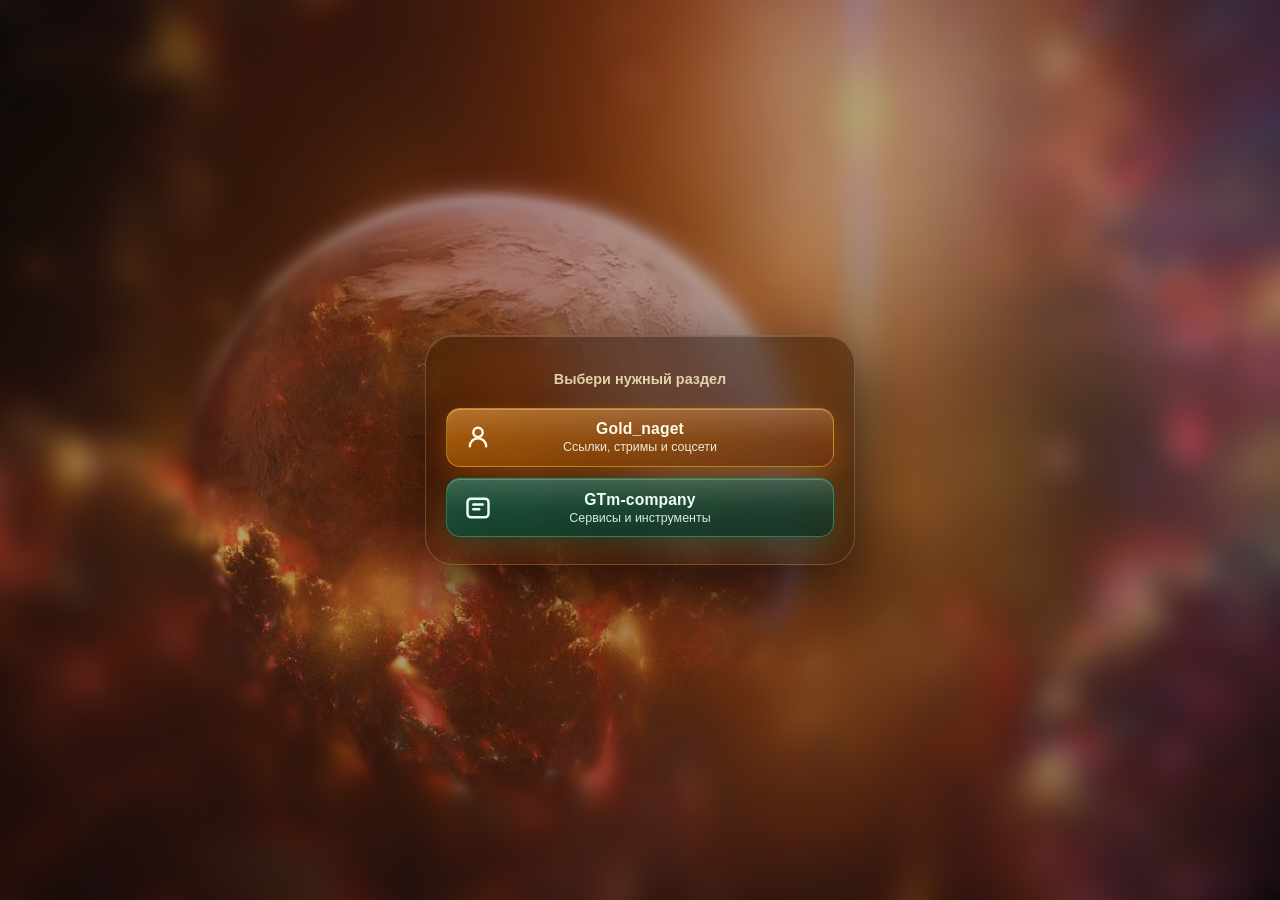
<file: index.html>
<!DOCTYPE html>
<html lang="ru">
<head>
    <meta charset="UTF-8">
    <meta name="viewport" content="width=device-width, initial-scale=1.0, maximum-scale=5.0">
    <title>GN-GTm links</title>
    <link rel="canonical" href="https://gtm-company.github.io/">
    <meta name="theme-color" content="#0B0706">
    <meta name="color-scheme" content="dark">
    <link rel="icon" href="data:image/svg+xml,<svg xmlns='http://www.w3.org/2000/svg' viewBox='0 0 100 100'><rect width='100' height='100' rx='22' fill='%231C120C'/><text x='50%' y='66%' font-size='56' font-weight='bold' fill='%23FDE68A' text-anchor='middle'>G</text></svg>">
    <link rel="stylesheet" href="/style.css">
</head>
<body>

    <main class="bio-card">
        <header class="hub-header">
            <h1 class="hub-subtitle">Выбери нужный раздел</h1>
        </header>

        <section class="link-section">
            <a href="#" data-link-key="gall" class="tapy-btn btn-amber">
                <span class="tapy-btn-icon" aria-hidden="true">
                    <svg viewBox="0 0 24 24" fill="none" stroke="currentColor" stroke-width="2.1" stroke-linecap="round" stroke-linejoin="round">
                        <circle cx="12" cy="8" r="4"/>
                        <path d="M5 20a7 7 0 0 1 14 0"/>
                    </svg>
                </span>
                <span class="tapy-btn-text">
                    <span class="tapy-btn-title">Gold_naget</span>
                    <span class="tapy-btn-sub">Ссылки, стримы и соцсети</span>
                </span>
            </a>

            <a href="#" data-link-key="coall" class="tapy-btn btn-darkgreen">
                <span class="tapy-btn-icon" aria-hidden="true">
                    <svg viewBox="0 0 24 24" fill="none" stroke="currentColor" stroke-width="2.1" stroke-linecap="round" stroke-linejoin="round">
                        <rect x="3" y="4" width="18" height="16" rx="3"/>
                        <path d="M8 9h8"/>
                        <path d="M8 13h5"/>
                    </svg>
                </span>
                <span class="tapy-btn-text">
                    <span class="tapy-btn-title">GTm-company</span>
                    <span class="tapy-btn-sub">Сервисы и инструменты</span>
                </span>
            </a>
        </section>
    </main>

    <script src="/links.js"></script>
</body>
</html>
</file>
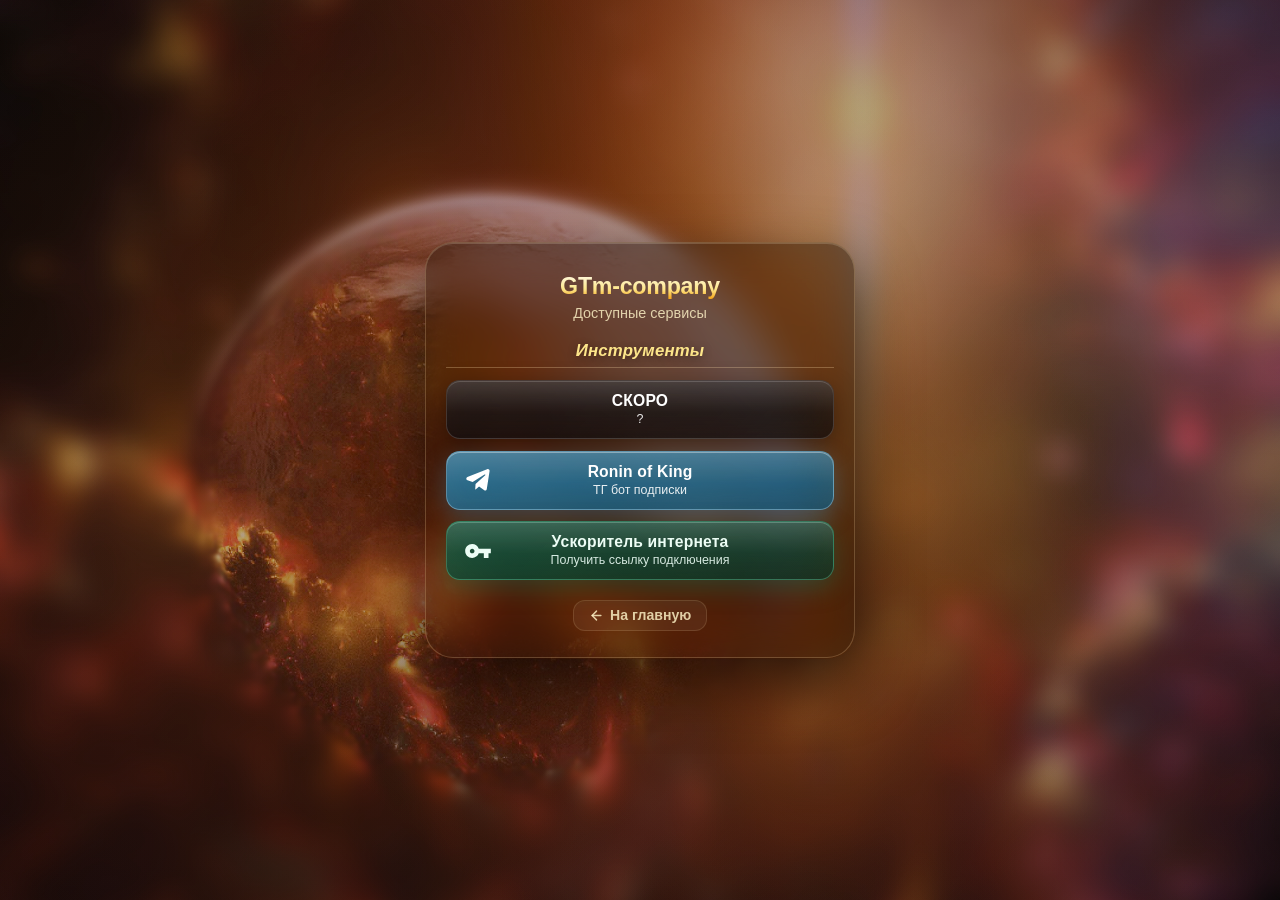
<file: Coall/index.html>
<!DOCTYPE html>
<html lang="ru">
<head>
    <meta charset="UTF-8">
    <meta name="viewport" content="width=device-width, initial-scale=1.0, maximum-scale=5.0">
    <title>GTm-company - Сервисы</title>
    <link rel="canonical" href="https://gtm-company.github.io/Coall">
    <meta name="theme-color" content="#0B0706">
    <meta name="color-scheme" content="dark">
    <link rel="icon" href="data:image/svg+xml,<svg xmlns='http://www.w3.org/2000/svg' viewBox='0 0 100 100'><rect width='100' height='100' rx='22' fill='%231C120C'/><text x='50%' y='66%' font-size='56' font-weight='bold' fill='%23FDE68A' text-anchor='middle'>G</text></svg>">
    <link rel="stylesheet" href="/style.css">
</head>
<body>

    <main class="bio-card">
        <header class="hub-header">
            <h1 class="hub-title">GTm-company</h1>
            <p class="hub-subtitle">Доступные сервисы</p>
        </header>

        <section class="link-section">
            <h2 class="section-heading">Инструменты</h2>

            <a href="#" data-link-key="soon" class="tapy-btn btn-dark">
                <span class="tapy-btn-text">
                    <span class="tapy-btn-title">СКОРО</span>
                    <span class="tapy-btn-sub">?</span>
                </span>
            </a>

            <a href="#" data-link-key="tgBot" class="tapy-btn btn-tgBot">
                <span class="tapy-btn-icon" aria-hidden="true">
                    <svg viewBox="0 0 24 24" fill="#FFFFFF">
                        <path d="M21.9 4.6c.3-1.3-.9-2.3-2.1-1.8L2.9 9.5c-1.3.5-1.2 2.4.1 2.8l4.4 1.4 10.2-6.4c.5-.3 1 .3.6.7l-8.3 7.5-.3 4.6c.5 0 .8-.2 1.1-.5l2.2-2.1 4.5 3.3c.8.5 1.9.1 2.1-.9l2.4-15.3z"/>
                    </svg>
                </span>
                <span class="tapy-btn-text">
                    <span class="tapy-btn-title">Ronin of King</span>
                    <span class="tapy-btn-sub">ТГ бот подписки</span>
            </a>
            
            <a href="#" data-link-key="coall_net" class="tapy-btn btn-darkgreen">
                <span class="tapy-btn-icon" aria-hidden="true">
                    <svg viewBox="0 0 24 24" fill="currentColor">
                        <path fill-rule="evenodd" clip-rule="evenodd" d="M12.65 10C11.83 7.67 9.61 6 7 6c-3.31 0-6 2.69-6 6s2.69 6 6 6c2.61 0 4.83-1.67 5.65-4H17v4h4v-4h2v-4H12.65zM7 14c-1.1 0-2-.9-2-2s.9-2 2-2 2 .9 2 2-.9 2-2 2z"/>
                    </svg>
                </span>
                <span class="tapy-btn-text">
                    <span class="tapy-btn-title">Ускоритель интернета</span>
                    <span class="tapy-btn-sub">Получить ссылку подключения</span>
                </span>
            </a>
        </section>

        <a href="#" data-link-key="home" class="nav-back">
            <svg width="15" height="15" viewBox="0 0 24 24" fill="none" stroke="currentColor" stroke-width="2.3" stroke-linecap="round" stroke-linejoin="round" aria-hidden="true">
                <path d="M19 12H5"/>
                <path d="M12 19l-7-7 7-7"/>
            </svg>
            <span>На главную</span>
        </a>
    </main>

    <script src="/links.js"></script>
</body>
</html>
</file>
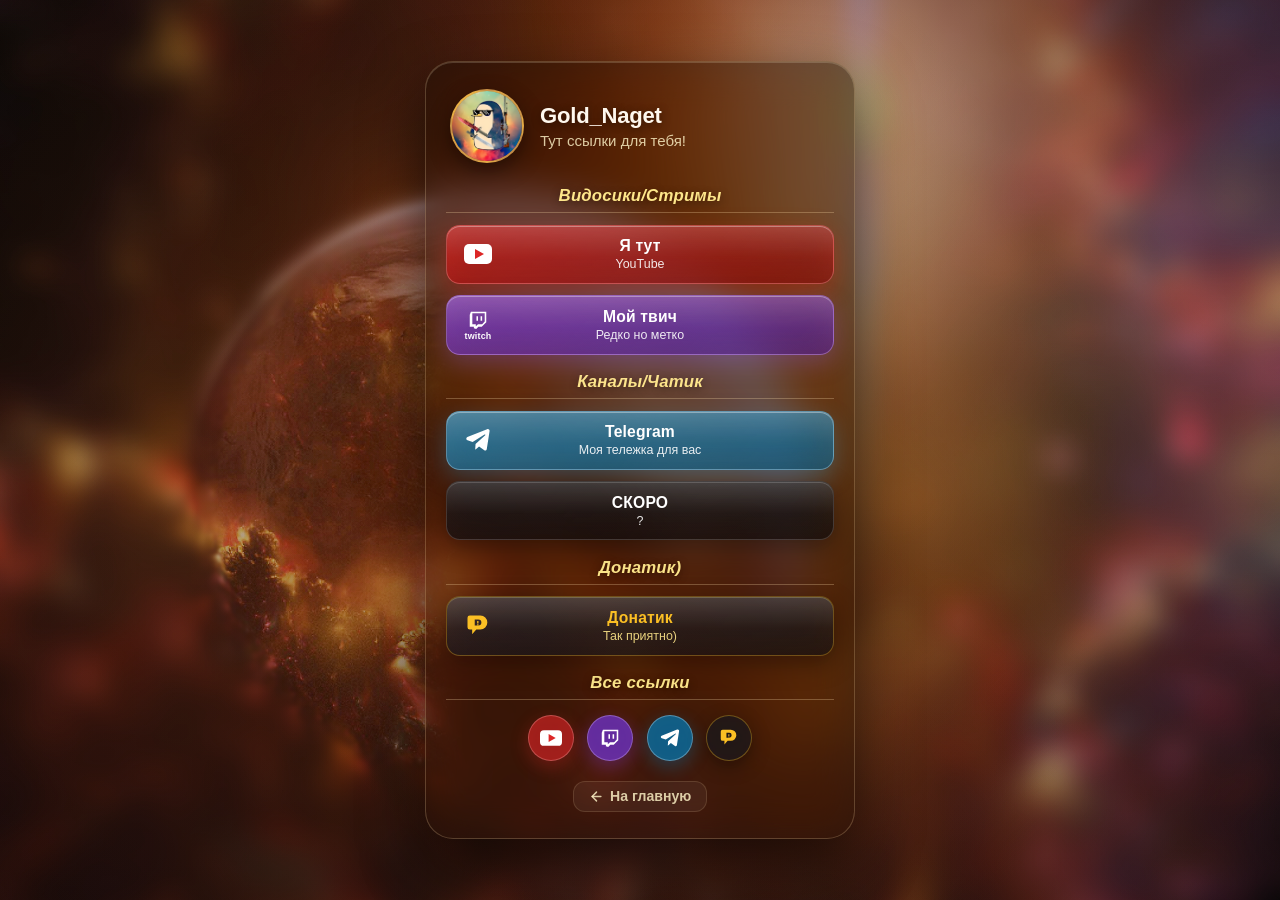
<file: Gall/index.html>
<!DOCTYPE html>
<html lang="ru">
<head>
    <meta charset="UTF-8">
    <meta name="viewport" content="width=device-width, initial-scale=1.0, maximum-scale=5.0">
    <title>Gold_Naget - Тут ссылки для тебя!</title>
    <link rel="canonical" href="https://gtm-company.github.io/Gall">
    <meta name="theme-color" content="#0B0706">
    <meta name="color-scheme" content="dark">
    <link rel="icon" href="data:image/svg+xml,<svg xmlns='http://www.w3.org/2000/svg' viewBox='0 0 100 100'><rect width='100' height='100' rx='22' fill='%231C120C'/><text x='50%' y='66%' font-size='56' font-weight='bold' fill='%23FDE68A' text-anchor='middle'>G</text></svg>">
    <link rel="stylesheet" href="/style.css">
</head>
<body>

    <main class="bio-card">
        <header class="profile-header">
            <div class="avatar-wrap">
                <img src="/avatar.jpg" alt="Gold_Naget" onerror="this.style.display='none'; this.nextElementSibling.style.display='block';">
                <span class="avatar-fallback" style="display: none;">G</span>
            </div>
            <div class="profile-info">
                <h1 class="profile-name">Gold_Naget</h1>
                <p class="profile-bio">Тут ссылки для тебя!</p>
            </div>
        </header>

        <section class="link-section">
            <h2 class="section-heading">Видосики/Стримы</h2>

            <a href="#" data-link-key="youtube" class="tapy-btn btn-youtube">
                <span class="tapy-btn-icon" aria-hidden="true">
                    <svg viewBox="0 0 28 20">
                        <rect width="28" height="20" rx="5" fill="#FFFFFF"/>
                        <polygon points="11,5 20,10 11,15" fill="#DC2626"/>
                    </svg>
                </span>
                <span class="tapy-btn-text">
                    <span class="tapy-btn-title">Я тут</span>
                    <span class="tapy-btn-sub">YouTube</span>
                </span>
            </a>

            <a href="#" data-link-key="twitch" class="tapy-btn btn-twitch">
                <span class="tapy-btn-icon" aria-hidden="true">
                    <svg viewBox="0 0 24 24" fill="#FFFFFF" style="width: 22px; height: 22px;">
                        <path d="M4.265 3 3 6.236v13.223h4.502V21l2.531.85 2.392-2.391h3.658l4.923-4.924V3H4.265zm15.052 10.691-2.813 2.814h-4.502l-2.391 2.391v-2.391H5.813V4.688h13.504v9.003zm-2.812-5.767v4.923h-1.688V7.924h1.688zm-4.502 0v4.923h-1.688V7.924h1.688z"/>
                    </svg>
                    <span class="icon-caption">twitch</span>
                </span>
                <span class="tapy-btn-text">
                    <span class="tapy-btn-title">Мой твич</span>
                    <span class="tapy-btn-sub">Редко но метко</span>
                </span>
            </a>
        </section>

        <section class="link-section">
            <h2 class="section-heading">Каналы/Чатик</h2>

            <a href="#" data-link-key="telegram" class="tapy-btn btn-telegram">
                <span class="tapy-btn-icon" aria-hidden="true">
                    <svg viewBox="0 0 24 24" fill="#FFFFFF">
                        <path d="M21.9 4.6c.3-1.3-.9-2.3-2.1-1.8L2.9 9.5c-1.3.5-1.2 2.4.1 2.8l4.4 1.4 10.2-6.4c.5-.3 1 .3.6.7l-8.3 7.5-.3 4.6c.5 0 .8-.2 1.1-.5l2.2-2.1 4.5 3.3c.8.5 1.9.1 2.1-.9l2.4-15.3z"/>
                    </svg>
                </span>
                <span class="tapy-btn-text">
                    <span class="tapy-btn-title">Telegram</span>
                    <span class="tapy-btn-sub">Моя тележка для вас</span>
                </span>
            </a>

            <a href="#" data-link-key="soon" class="tapy-btn btn-dark">
                <span class="tapy-btn-text">
                    <span class="tapy-btn-title">СКОРО</span>
                    <span class="tapy-btn-sub">?</span>
                </span>
            </a>
        </section>

        <section class="link-section">
            <h2 class="section-heading">Донатик)</h2>

            <a href="#" data-link-key="donate" class="tapy-btn btn-donate">
                <span class="tapy-btn-icon" aria-hidden="true">
                    <svg viewBox="0 0 24 24" fill="#FBBF24">
                        <path fill-rule="evenodd" clip-rule="evenodd" d="M5 3h9a6 6 0 0 1 0 12h-3.5L7 19v-4H5a2 2 0 0 1-2-2V5a2 2 0 0 1 2-2zm4.2 3.4v5.2h3.1a2.6 2.6 0 0 0 0-5.2H9.2zm2.1 1.4h1.1v2.1h-1.1V7.8zm0 2.6h1.1v.9h-1.1v-.9z"/>
                    </svg>
                </span>
                <span class="tapy-btn-text">
                    <span class="tapy-btn-title">Донатик</span>
                    <span class="tapy-btn-sub">Так приятно)</span>
                </span>
            </a>
        </section>

        <section class="link-section">
            <h2 class="section-heading">Все ссылки</h2>

            <div class="social-circles">
                <a href="#" data-link-key="youtube" class="circle-btn circle-youtube" aria-label="YouTube">
                    <svg viewBox="0 0 28 20">
                        <rect width="28" height="20" rx="5" fill="#FFFFFF"/>
                        <polygon points="11,5 20,10 11,15" fill="#DC2626"/>
                    </svg>
                </a>

                <a href="#" data-link-key="twitch" class="circle-btn circle-twitch" aria-label="Twitch">
                    <svg viewBox="0 0 24 24" fill="#FFFFFF">
                        <path d="M4.265 3 3 6.236v13.223h4.502V21l2.531.85 2.392-2.391h3.658l4.923-4.924V3H4.265zm15.052 10.691-2.813 2.814h-4.502l-2.391 2.391v-2.391H5.813V4.688h13.504v9.003zm-2.812-5.767v4.923h-1.688V7.924h1.688zm-4.502 0v4.923h-1.688V7.924h1.688z"/>
                    </svg>
                </a>

                <a href="#" data-link-key="telegram" class="circle-btn circle-telegram" aria-label="Telegram">
                    <svg viewBox="0 0 24 24" fill="#FFFFFF">
                        <path d="M21.9 4.6c.3-1.3-.9-2.3-2.1-1.8L2.9 9.5c-1.3.5-1.2 2.4.1 2.8l4.4 1.4 10.2-6.4c.5-.3 1 .3.6.7l-8.3 7.5-.3 4.6c.5 0 .8-.2 1.1-.5l2.2-2.1 4.5 3.3c.8.5 1.9.1 2.1-.9l2.4-15.3z"/>
                    </svg>
                </a>

                <a href="#" data-link-key="donate" class="circle-btn circle-donate" aria-label="Донатик">
                    <svg viewBox="0 0 24 24" fill="#FBBF24">
                        <path fill-rule="evenodd" clip-rule="evenodd" d="M5 3h9a6 6 0 0 1 0 12h-3.5L7 19v-4H5a2 2 0 0 1-2-2V5a2 2 0 0 1 2-2zm4.2 3.4v5.2h3.1a2.6 2.6 0 0 0 0-5.2H9.2zm2.1 1.4h1.1v2.1h-1.1V7.8zm0 2.6h1.1v.9h-1.1v-.9z"/>
                    </svg>
                </a>
            </div>
        </section>

        <a href="#" data-link-key="home" class="nav-back">
            <svg width="15" height="15" viewBox="0 0 24 24" fill="none" stroke="currentColor" stroke-width="2.3" stroke-linecap="round" stroke-linejoin="round" aria-hidden="true">
                <path d="M19 12H5"/>
                <path d="M12 19l-7-7 7-7"/>
            </svg>
            <span>На главную</span>
        </a>
    </main>

    <script src="/links.js"></script>
</body>
</html>
</file>
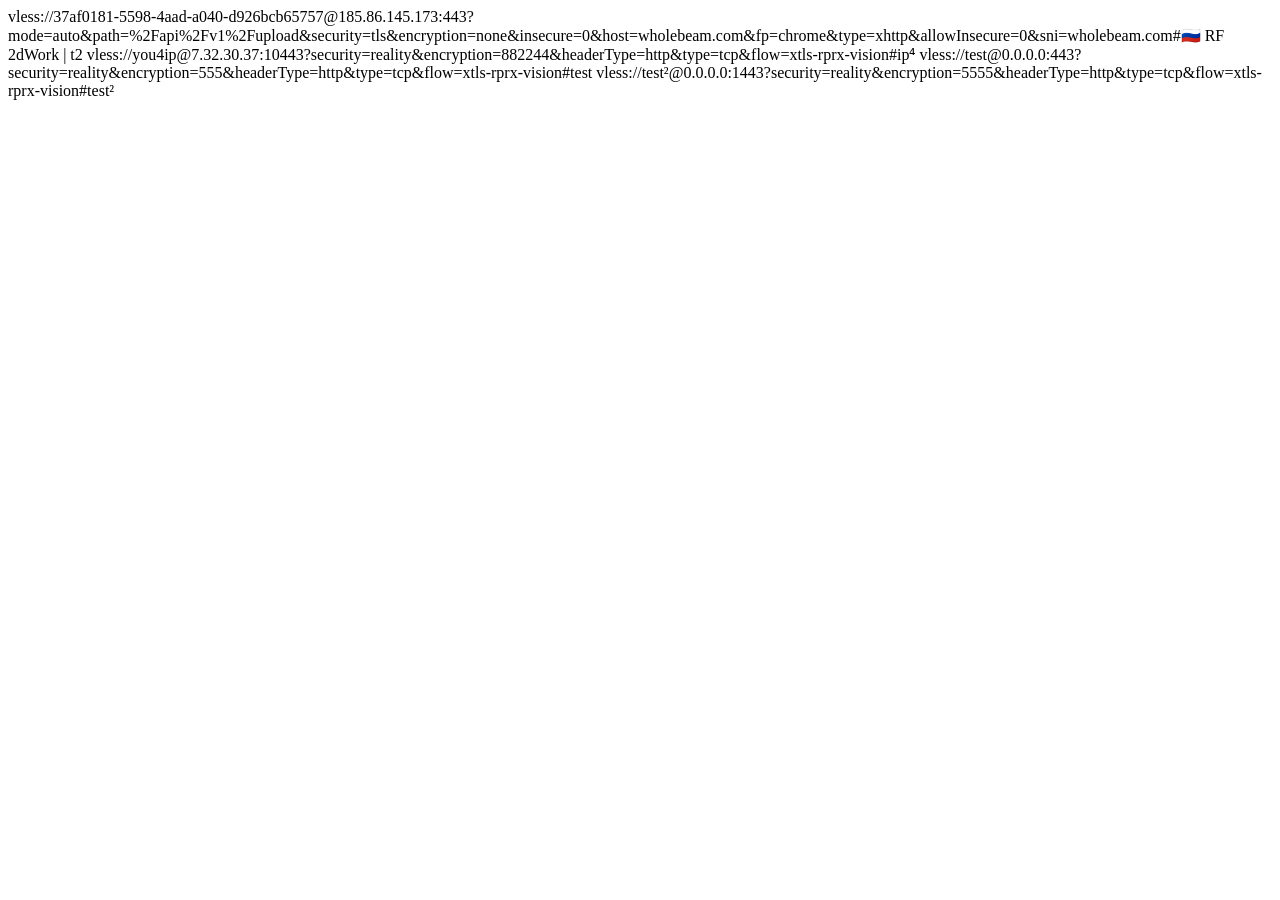
<file: mi-sub-vpn/index.html>
<!DOCTYPE html>
<html lang="ru">
<body>
    <link rel="mi-sub-vpn" href="/mi-sub-vpn.txt">
</body>
</html>


vless://37af0181-5598-4aad-a040-d926bcb65757@185.86.145.173:443?mode=auto&path=%2Fapi%2Fv1%2Fupload&security=tls&encryption=none&insecure=0&host=wholebeam.com&fp=chrome&type=xhttp&allowInsecure=0&sni=wholebeam.com#🇷🇺 RF 2dWork | t2
vless://you4ip@7.32.30.37:10443?security=reality&encryption=882244&headerType=http&type=tcp&flow=xtls-rprx-vision#ip⁴
vless://test@0.0.0.0:443?security=reality&encryption=555&headerType=http&type=tcp&flow=xtls-rprx-vision#test
vless://test²@0.0.0.0:1443?security=reality&encryption=5555&headerType=http&type=tcp&flow=xtls-rprx-vision#test²
</file>
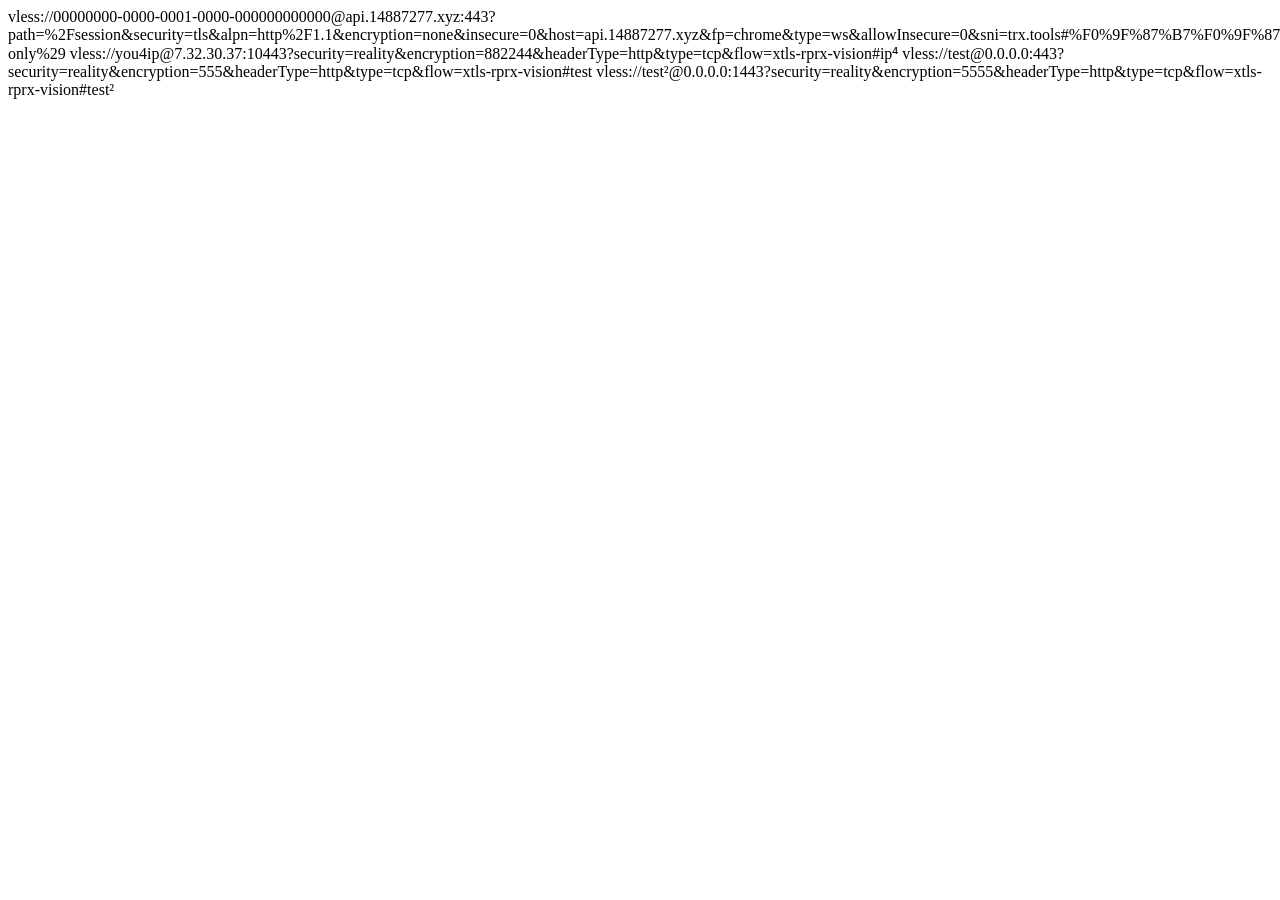
<file: mvs/index.html>
<!DOCTYPE html>
<html lang="ru">
<body>
    <link rel="mi-sub-vpn" href="/mi-sub-vpn.txt">
</body>
</html>


vless://00000000-0000-0001-0000-000000000000@api.14887277.xyz:443?path=%2Fsession&security=tls&alpn=http%2F1.1&encryption=none&insecure=0&host=api.14887277.xyz&fp=chrome&type=ws&allowInsecure=0&sni=trx.tools#%F0%9F%87%B7%F0%9F%87%BA%20%D0%A2%D0%B5%D0%BB%D0%B5%D0%B3%D1%80%D0%B0%D0%BC%20%F0%9F%8E%84%20%28telegram-only%29
vless://you4ip@7.32.30.37:10443?security=reality&encryption=882244&headerType=http&type=tcp&flow=xtls-rprx-vision#ip⁴
vless://test@0.0.0.0:443?security=reality&encryption=555&headerType=http&type=tcp&flow=xtls-rprx-vision#test
vless://test²@0.0.0.0:1443?security=reality&encryption=5555&headerType=http&type=tcp&flow=xtls-rprx-vision#test²
</file>
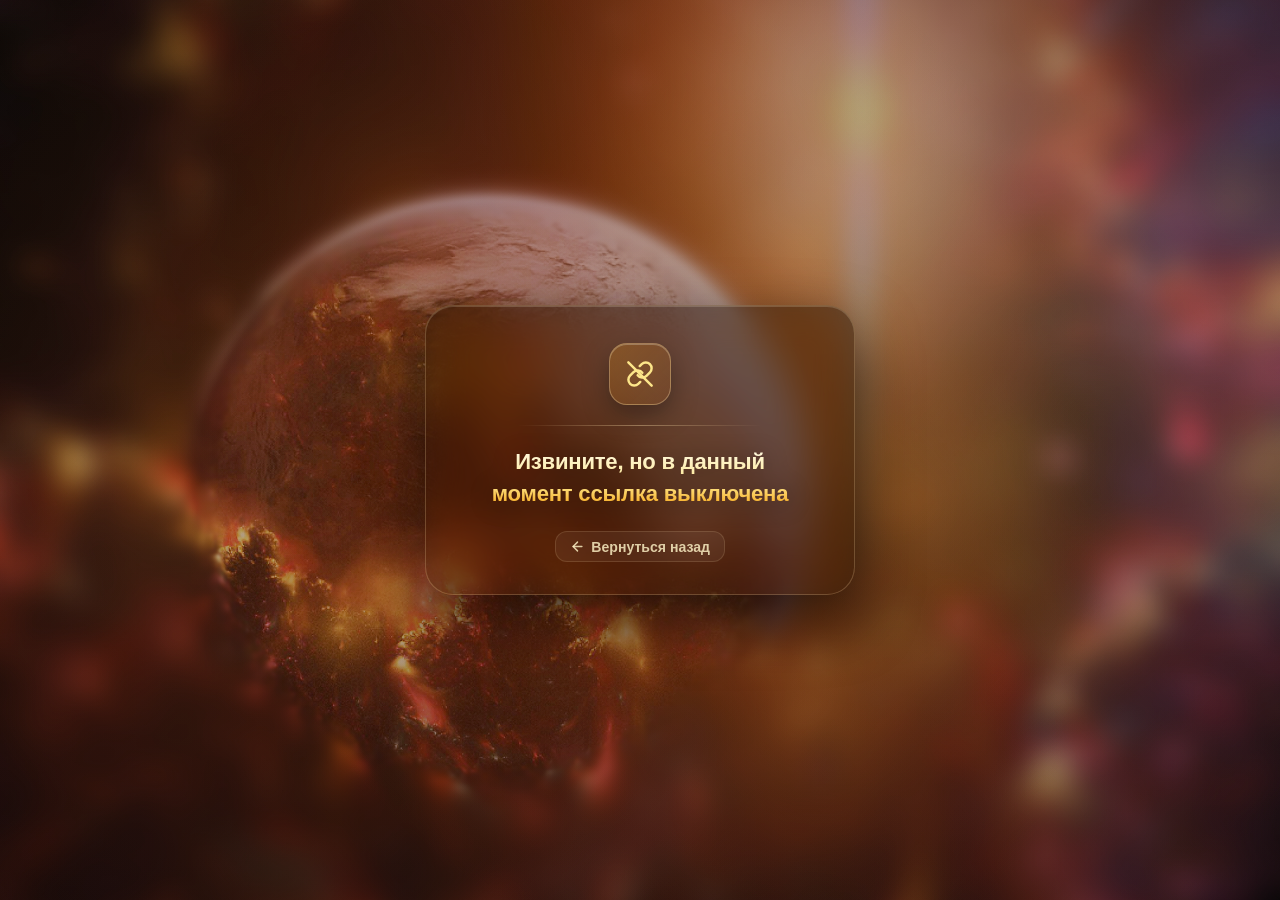
<file: no-link/index.html>
<!DOCTYPE html>
<html lang="ru">
<head>
    <meta charset="UTF-8">
    <meta name="viewport" content="width=device-width, initial-scale=1.0, maximum-scale=5.0">
    <title>Ссылка выключена - Gold_naget &amp; GTm-company</title>
    <link rel="canonical" href="https://gtm-company.github.io/no-link">
    <meta name="robots" content="noindex, nofollow">
    <meta name="theme-color" content="#0B0706">
    <meta name="color-scheme" content="dark">
    <link rel="icon" href="data:image/svg+xml,<svg xmlns='http://www.w3.org/2000/svg' viewBox='0 0 100 100'><rect width='100' height='100' rx='22' fill='%231C120C'/><text x='50%' y='66%' font-size='56' font-weight='bold' fill='%23FDE68A' text-anchor='middle'>G</text></svg>">
    <link rel="stylesheet" href="/style.css">
    <style>
        .notice-card {
            padding: 2.35rem 1.5rem 2rem;
            align-items: center;
            text-align: center;
            gap: 1.25rem;
        }

        .status-badge {
            width: 62px;
            height: 62px;
            border-radius: 18px;
            background: linear-gradient(135deg, rgba(245, 158, 11, 0.22) 0%, rgba(180, 83, 9, 0.14) 100%);
            border: 1px solid rgba(253, 224, 171, 0.34);
            box-shadow: 0 10px 26px rgba(0, 0, 0, 0.35), inset 0 1px 0 rgba(255, 251, 235, 0.25);
            color: #FDE68A;
            display: flex;
            align-items: center;
            justify-content: center;
        }

        .notice-divider {
            width: 64%;
            height: 1px;
            background: linear-gradient(90deg, transparent, rgba(253, 224, 171, 0.38), transparent);
        }

        .notice-message {
            font-size: clamp(1.18rem, 4.6vw, 1.38rem);
            font-weight: 800;
            line-height: 1.42;
            letter-spacing: -0.01em;
            text-wrap: balance;
            background: linear-gradient(180deg, #FFFBEB 0%, #FDE68A 62%, #F59E0B 100%);
            -webkit-background-clip: text;
            background-clip: text;
            color: transparent;
            filter: drop-shadow(0 2px 12px rgba(0, 0, 0, 0.45));
            padding: 0 0.25rem;
        }
    </style>
</head>
<body>

    <main class="bio-card notice-card">
        <div class="status-badge" aria-hidden="true">
            <svg width="28" height="28" viewBox="0 0 24 24" fill="none" stroke="currentColor" stroke-width="2.1" stroke-linecap="round" stroke-linejoin="round">
                <path d="M10 13a5 5 0 0 0 7.54.54l3-3a5 5 0 0 0-7.07-7.07l-1.72 1.71"/>
                <path d="M14 11a5 5 0 0 0-7.54-.54l-3 3a5 5 0 0 0 7.07 7.07l1.71-1.71"/>
                <line x1="2" y1="2" x2="22" y2="22"/>
            </svg>
        </div>

        <div class="notice-divider" aria-hidden="true"></div>

        <h1 class="notice-message">Извините, но в данный момент ссылка выключена</h1>

        <a href="https://gtm-company.github.io/" id="goBackBtn" class="nav-back">
            <svg width="15" height="15" viewBox="0 0 24 24" fill="none" stroke="currentColor" stroke-width="2.3" stroke-linecap="round" stroke-linejoin="round" aria-hidden="true">
                <path d="M19 12H5"/>
                <path d="M12 19l-7-7 7-7"/>
            </svg>
            <span>Вернуться назад</span>
        </a>
    </main>

    <script>
        document.getElementById("goBackBtn").addEventListener("click", (e) => {
            if (window.history.length > 1 && document.referrer.includes("gtm-company.github.io")) {
                e.preventDefault();
                window.history.back();
            }
        });
    </script>
</body>
</html>
</file>
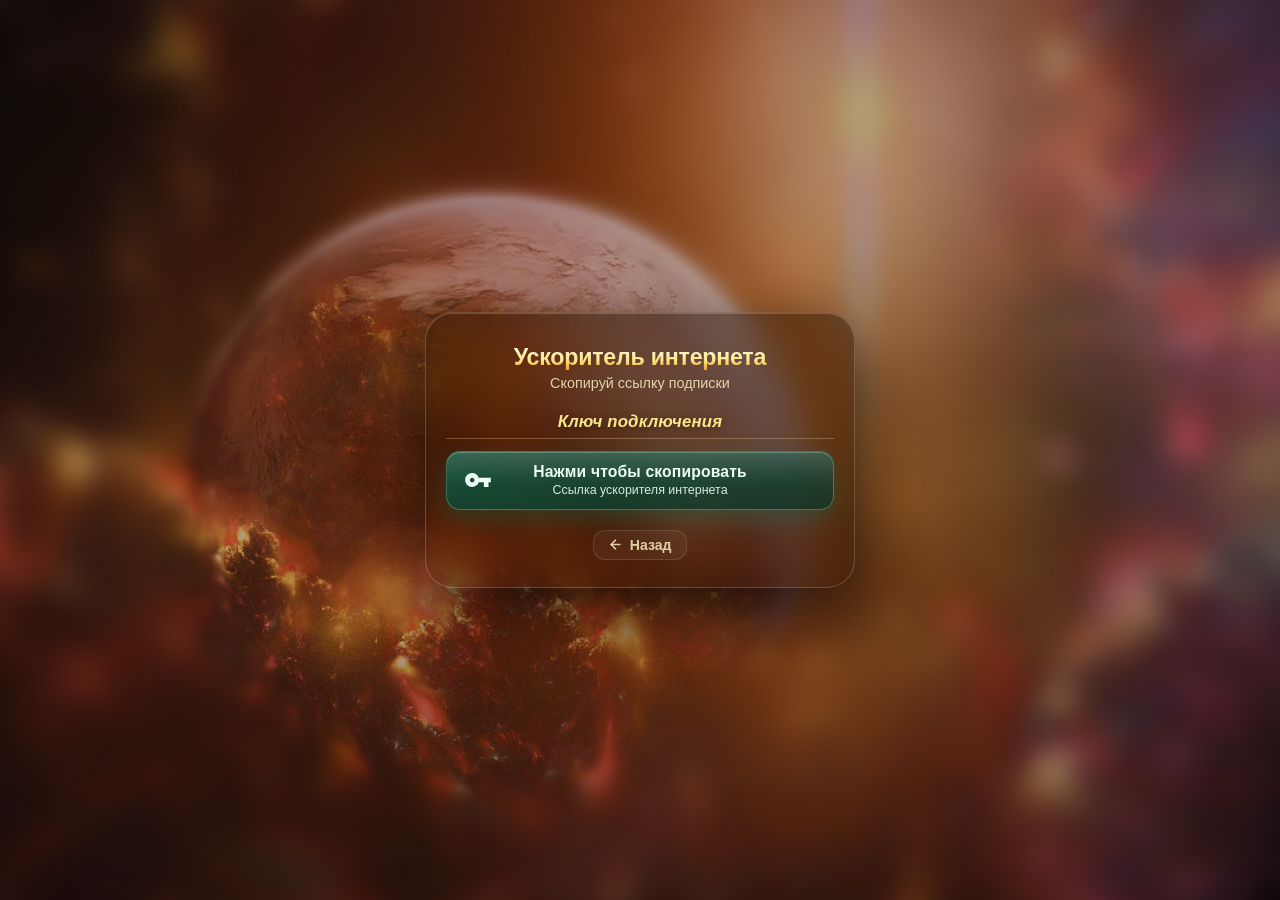
<file: Coall/net/index.html>
<!DOCTYPE html>
<html lang="ru">
<head>
    <meta charset="UTF-8">
    <meta name="viewport" content="width=device-width, initial-scale=1.0, maximum-scale=5.0">
    <title>Ускоритель интернета - GTm-company</title>
    <link rel="canonical" href="https://gtm-company.github.io/Coall/net">
    <meta name="theme-color" content="#0B0706">
    <meta name="color-scheme" content="dark">
    <link rel="icon" href="data:image/svg+xml,<svg xmlns='http://www.w3.org/2000/svg' viewBox='0 0 100 100'><rect width='100' height='100' rx='22' fill='%231C120C'/><text x='50%' y='66%' font-size='56' font-weight='bold' fill='%23FDE68A' text-anchor='middle'>G</text></svg>">
    <link rel="stylesheet" href="/style.css">
</head>
<body>

    <main class="bio-card">
        <header class="hub-header">
            <h1 class="hub-title">Ускоритель интернета</h1>
            <p class="hub-subtitle">Скопируй ссылку подписки</p>
        </header>

        <section class="link-section">
            <h2 class="section-heading">Ключ подключения</h2>

            <button type="button" id="copyVpnBtn" data-copy-key="vpn_sub" class="tapy-btn btn-darkgreen">
                <span class="tapy-btn-icon" aria-hidden="true">
                    <svg id="copyBtnIcon" viewBox="0 0 24 24" fill="currentColor">
                        <path fill-rule="evenodd" clip-rule="evenodd" d="M12.65 10C11.83 7.67 9.61 6 7 6c-3.31 0-6 2.69-6 6s2.69 6 6 6c2.61 0 4.83-1.67 5.65-4H17v4h4v-4h2v-4H12.65zM7 14c-1.1 0-2-.9-2-2s.9-2 2-2 2 .9 2 2-.9 2-2 2z"/>
                    </svg>
                </span>
                <span class="tapy-btn-text">
                    <span id="copyBtnTitle" class="tapy-btn-title">Нажми чтобы скопировать</span>
                    <span id="copyBtnSub" class="tapy-btn-sub">Ссылка ускорителя интернета</span>
                </span>
            </button>
        </section>

        <a href="#" data-link-key="coall" class="nav-back">
            <svg width="15" height="15" viewBox="0 0 24 24" fill="none" stroke="currentColor" stroke-width="2.3" stroke-linecap="round" stroke-linejoin="round" aria-hidden="true">
                <path d="M19 12H5"/>
                <path d="M12 19l-7-7 7-7"/>
            </svg>
            <span>Назад</span>
        </a>
    </main>

    <script src="/links.js"></script>
</body>
</html>
</file>
<file: style.css>
:root {
    --text-main: #FFF8EE;
    --text-sub: rgba(254, 243, 199, 0.82);
    --heading-gold: #FDE68A;
    --divider-line: rgba(253, 224, 171, 0.28);
    --card-bg: rgba(20, 14, 11, 0.44);
    --card-border: rgba(253, 224, 171, 0.22);
}

* {
    box-sizing: border-box;
    margin: 0;
    padding: 0;
    -webkit-tap-highlight-color: transparent;
}

html, body {
    width: 100%;
    min-height: 100%;
    font-family: -apple-system, BlinkMacSystemFont, "Segoe UI", Roboto, "Helvetica Neue", Arial, sans-serif;
    color: var(--text-main);
    background-color: #0B0706;
    background-image:
        radial-gradient(circle at 68% 36%, rgba(251, 191, 36, 0.20) 0%, rgba(194, 65, 12, 0.16) 34%, transparent 66%),
        radial-gradient(circle at 34% 56%, rgba(234, 88, 12, 0.18) 0%, rgba(124, 45, 18, 0.14) 40%, transparent 70%),
        linear-gradient(180deg, rgba(10, 7, 6, 0.36) 0%, rgba(10, 7, 6, 0.24) 50%, rgba(10, 7, 6, 0.48) 100%),
        url('/bg.jpg');
    background-size: cover;
    background-position: center center;
    background-repeat: no-repeat;
    background-attachment: fixed;
}

body {
    display: flex;
    flex-direction: column;
    align-items: center;
    justify-content: center;
    min-height: 100vh;
    min-height: 100dvh;
    padding: 1.25rem 0.95rem;
}

.bio-card {
    width: 100%;
    max-width: 430px;
    padding: 1.55rem 1.25rem 1.65rem;
    border-radius: 28px;
    background: var(--card-bg);
    border: 1px solid var(--card-border);
    box-shadow:
        0 24px 60px rgba(0, 0, 0, 0.65),
        inset 0 1px 0 rgba(255, 244, 214, 0.18);
    backdrop-filter: blur(20px) saturate(140%);
    -webkit-backdrop-filter: blur(20px) saturate(140%);
    display: flex;
    flex-direction: column;
    gap: 1.1rem;
}

/* Шапка профиля (как на первом скриншоте) */
.profile-header {
    display: flex;
    align-items: center;
    gap: 1rem;
    padding: 0.15rem 0.25rem 0.35rem;
}

.avatar-wrap {
    width: 74px;
    height: 74px;
    border-radius: 50%;
    overflow: hidden;
    flex-shrink: 0;
    border: 2px solid rgba(253, 230, 138, 0.45);
    box-shadow: 0 8px 22px rgba(0, 0, 0, 0.45);
    background: radial-gradient(circle at 30% 30%, #F59E0B, #7C2D12);
    display: flex;
    align-items: center;
    justify-content: center;
}

.avatar-wrap img {
    width: 100%;
    height: 100%;
    object-fit: cover;
    display: block;
}

.avatar-fallback {
    font-size: 1.75rem;
    font-weight: 900;
    color: #FFFBEB;
}

.profile-info {
    display: flex;
    flex-direction: column;
    gap: 0.22rem;
    min-width: 0;
}

.profile-name {
    font-size: 1.38rem;
    font-weight: 800;
    color: var(--text-main);
    letter-spacing: -0.01em;
    text-shadow: 0 2px 10px rgba(0, 0, 0, 0.45);
}

.profile-bio {
    font-size: 0.94rem;
    font-weight: 500;
    color: var(--text-sub);
}

/* Заголовок главной страницы */
.hub-header {
    text-align: center;
    padding: 0.35rem 0.5rem 0.2rem;
}

.hub-title {
    font-size: 1.45rem;
    font-weight: 900;
    letter-spacing: -0.01em;
    background: linear-gradient(180deg, #FFFBEB 0%, #FDE68A 60%, #F59E0B 100%);
    -webkit-background-clip: text;
    background-clip: text;
    color: transparent;
}

.hub-subtitle {
    margin-top: 0.28rem;
    font-size: 0.9rem;
    color: var(--text-sub);
}

/* Секции и заголовки с полосой снизу (как на первом скриншоте) */
.link-section {
    display: flex;
    flex-direction: column;
    gap: 0.72rem;
}

.section-heading {
    text-align: center;
    font-size: 1.05rem;
    font-weight: 800;
    font-style: italic;
    color: var(--heading-gold);
    padding-bottom: 0.38rem;
    border-bottom: 1px solid var(--divider-line);
    text-shadow: 0 2px 8px rgba(0, 0, 0, 0.4);
    letter-spacing: 0.01em;
}

/* Стеклянно-блюрные кнопки (как на первом скриншоте) */
.tapy-btn {
    position: relative;
    display: flex;
    align-items: center;
    justify-content: center;
    width: 100%;
    min-height: 58px;
    padding: 0.65rem 3.1rem;
    border-radius: 14px;
    text-decoration: none;
    color: #FFFFFF;
    cursor: pointer;
    backdrop-filter: blur(16px) saturate(170%);
    -webkit-backdrop-filter: blur(16px) saturate(170%);
    transition: transform 0.18s ease, box-shadow 0.2s ease, filter 0.2s ease, background 0.25s ease;
    overflow: hidden;
}

.tapy-btn::before {
    content: "";
    position: absolute;
    inset: 0;
    background: linear-gradient(180deg, rgba(255, 255, 255, 0.16) 0%, rgba(255, 255, 255, 0.02) 55%, rgba(0, 0, 0, 0.08) 100%);
    pointer-events: none;
}

.tapy-btn:hover {
    transform: translateY(-2px);
    filter: brightness(1.07);
}

.tapy-btn:active {
    transform: translateY(0) scale(0.985);
}

.tapy-btn-icon {
    position: absolute;
    left: 14px;
    top: 50%;
    transform: translateY(-50%);
    width: 34px;
    height: 34px;
    display: flex;
    flex-direction: column;
    align-items: center;
    justify-content: center;
    flex-shrink: 0;
    z-index: 1;
}

.tapy-btn-icon svg {
    width: 28px;
    height: 28px;
    display: block;
}

.icon-caption {
    font-size: 0.56rem;
    font-weight: 800;
    letter-spacing: 0.02em;
    line-height: 1;
    margin-top: 1px;
    color: #FFFFFF;
}

.tapy-btn-text {
    position: relative;
    z-index: 1;
    display: flex;
    flex-direction: column;
    align-items: center;
    text-align: center;
    line-height: 1.22;
}

.tapy-btn-title {
    font-size: 0.98rem;
    font-weight: 800;
    letter-spacing: 0.01em;
}

.tapy-btn-sub {
    font-size: 0.78rem;
    font-weight: 500;
    opacity: 0.9;
    margin-top: 0.12rem;
}

/* Цвета кнопок с эффектом матового стекла */
.btn-youtube {
    background: linear-gradient(135deg, rgba(235, 24, 24, 0.62) 0%, rgba(185, 12, 12, 0.50) 100%);
    border: 1px solid rgba(255, 165, 165, 0.36);
    box-shadow: 0 8px 24px rgba(220, 20, 20, 0.30), inset 0 1px 0 rgba(255, 255, 255, 0.34);
}

.btn-twitch {
    background: linear-gradient(135deg, rgba(145, 70, 255, 0.60) 0%, rgba(109, 40, 217, 0.48) 100%);
    border: 1px solid rgba(216, 180, 254, 0.36);
    box-shadow: 0 8px 24px rgba(139, 92, 246, 0.30), inset 0 1px 0 rgba(255, 255, 255, 0.34);
}

.btn-telegram {
    background: linear-gradient(135deg, rgba(36, 161, 222, 0.62) 0%, rgba(2, 132, 199, 0.50) 100%);
    border: 1px solid rgba(186, 230, 253, 0.38);
    box-shadow: 0 8px 24px rgba(36, 161, 222, 0.30), inset 0 1px 0 rgba(255, 255, 255, 0.36);
}

.btn-tgBot {
    background: linear-gradient(135deg, rgba(36, 161, 222, 0.62) 0%, rgba(2, 132, 199, 0.50) 100%);
    border: 1px solid rgba(186, 230, 253, 0.38);
    box-shadow: 0 8px 24px rgba(36, 161, 222, 0.30), inset 0 1px 0 rgba(255, 255, 255, 0.36);
}

.btn-dark {
    background: linear-gradient(135deg, rgba(18, 16, 20, 0.70) 0%, rgba(10, 9, 12, 0.58) 100%);
    border: 1px solid rgba(255, 255, 255, 0.16);
    box-shadow: 0 8px 24px rgba(0, 0, 0, 0.38), inset 0 1px 0 rgba(255, 255, 255, 0.16);
}

.btn-donate {
    background: linear-gradient(135deg, rgba(34, 30, 36, 0.68) 0%, rgba(20, 18, 22, 0.56) 100%);
    border: 1px solid rgba(251, 191, 36, 0.32);
    box-shadow: 0 8px 24px rgba(0, 0, 0, 0.34), inset 0 1px 0 rgba(254, 240, 138, 0.22);
    color: #FBBF24;
}

.btn-donate .tapy-btn-sub {
    color: #FDE68A;
}

/* Темно-зеленая стеклянная кнопка (для GTm-company и ускорителя интернета) */
.btn-darkgreen {
    background: linear-gradient(135deg, rgba(6, 95, 70, 0.72) 0%, rgba(4, 65, 48, 0.60) 100%);
    border: 1px solid rgba(110, 231, 183, 0.34);
    box-shadow: 0 8px 24px rgba(4, 120, 87, 0.34), inset 0 1px 0 rgba(167, 243, 208, 0.28);
    color: #ECFDF5;
}

.circle-tgBot {
    background: rgba(2, 132, 199, 0.66);
    border: 1px solid rgba(186, 230, 253, 0.38);
    box-shadow: 0 6px 18px rgba(2, 132, 199, 0.32);
}

.btn-darkgreen.is-copied {
    background: linear-gradient(135deg, rgba(16, 185, 129, 0.76) 0%, rgba(5, 150, 105, 0.64) 100%);
    border-color: rgba(209, 250, 229, 0.52);
    box-shadow: 0 10px 28px rgba(16, 185, 129, 0.42), inset 0 1px 0 rgba(255, 255, 255, 0.38);
}

/* Космическая золотисто-янтарная кнопка для выбора Gold_naget на главной */
.btn-amber {
    background: linear-gradient(135deg, rgba(217, 119, 6, 0.66) 0%, rgba(146, 64, 14, 0.56) 100%);
    border: 1px solid rgba(253, 224, 71, 0.38);
    box-shadow: 0 8px 24px rgba(217, 119, 6, 0.32), inset 0 1px 0 rgba(254, 243, 199, 0.32);
    color: #FFFBEB;
}

/* Ряд круглых иконок "Все ссылки" (как внизу на первом скриншоте) */
.social-circles {
    display: flex;
    align-items: center;
    justify-content: center;
    gap: 0.85rem;
    padding-top: 0.2rem;
}

.circle-btn {
    width: 46px;
    height: 46px;
    border-radius: 50%;
    display: flex;
    align-items: center;
    justify-content: center;
    color: #FFFFFF;
    text-decoration: none;
    backdrop-filter: blur(14px) saturate(165%);
    -webkit-backdrop-filter: blur(14px) saturate(165%);
    transition: transform 0.18s ease, filter 0.18s ease;
}

.circle-btn:hover {
    transform: translateY(-2px) scale(1.05);
    filter: brightness(1.08);
}

.circle-btn:active {
    transform: scale(0.96);
}

.circle-btn svg {
    width: 22px;
    height: 22px;
}

.circle-youtube {
    background: rgba(220, 38, 38, 0.66);
    border: 1px solid rgba(255, 165, 165, 0.36);
    box-shadow: 0 6px 18px rgba(220, 38, 38, 0.32);
}

.circle-twitch {
    background: rgba(124, 58, 237, 0.66);
    border: 1px solid rgba(216, 180, 254, 0.36);
    box-shadow: 0 6px 18px rgba(124, 58, 237, 0.32);
}

.circle-telegram {
    background: rgba(2, 132, 199, 0.66);
    border: 1px solid rgba(186, 230, 253, 0.38);
    box-shadow: 0 6px 18px rgba(2, 132, 199, 0.32);
}

.circle-donate {
    background: rgba(28, 25, 30, 0.72);
    border: 1px solid rgba(251, 191, 36, 0.35);
    box-shadow: 0 6px 18px rgba(0, 0, 0, 0.36);
    color: #FBBF24;
}

/* Кнопка возврата назад */
.nav-back {
    align-self: center;
    display: inline-flex;
    align-items: center;
    gap: 0.4rem;
    margin-top: 0.15rem;
    padding: 0.4rem 0.9rem;
    border-radius: 12px;
    font-size: 0.88rem;
    font-weight: 600;
    color: var(--text-sub);
    text-decoration: none;
    background: rgba(255, 255, 255, 0.05);
    border: 1px solid rgba(253, 224, 171, 0.14);
    transition: background 0.18s ease, color 0.18s ease;
}

.nav-back:hover {
    color: #FFFBEB;
    background: rgba(255, 255, 255, 0.11);
}

/* Всплывающее уведомление для неактивных кнопок */
.site-toast {
    position: fixed;
    bottom: 22px;
    left: 50%;
    transform: translateX(-50%) translateY(20px);
    padding: 0.65rem 1.2rem;
    border-radius: 14px;
    background: rgba(24, 16, 12, 0.82);
    border: 1px solid rgba(253, 224, 171, 0.32);
    color: #FFFBEB;
    font-size: 0.9rem;
    font-weight: 600;
    backdrop-filter: blur(14px);
    -webkit-backdrop-filter: blur(14px);
    box-shadow: 0 12px 30px rgba(0, 0, 0, 0.5);
    opacity: 0;
    pointer-events: none;
    transition: opacity 0.22s ease, transform 0.22s ease;
    z-index: 99;
}

.site-toast.show {
    opacity: 1;
    transform: translateX(-50%) translateY(0);
}
</file>
